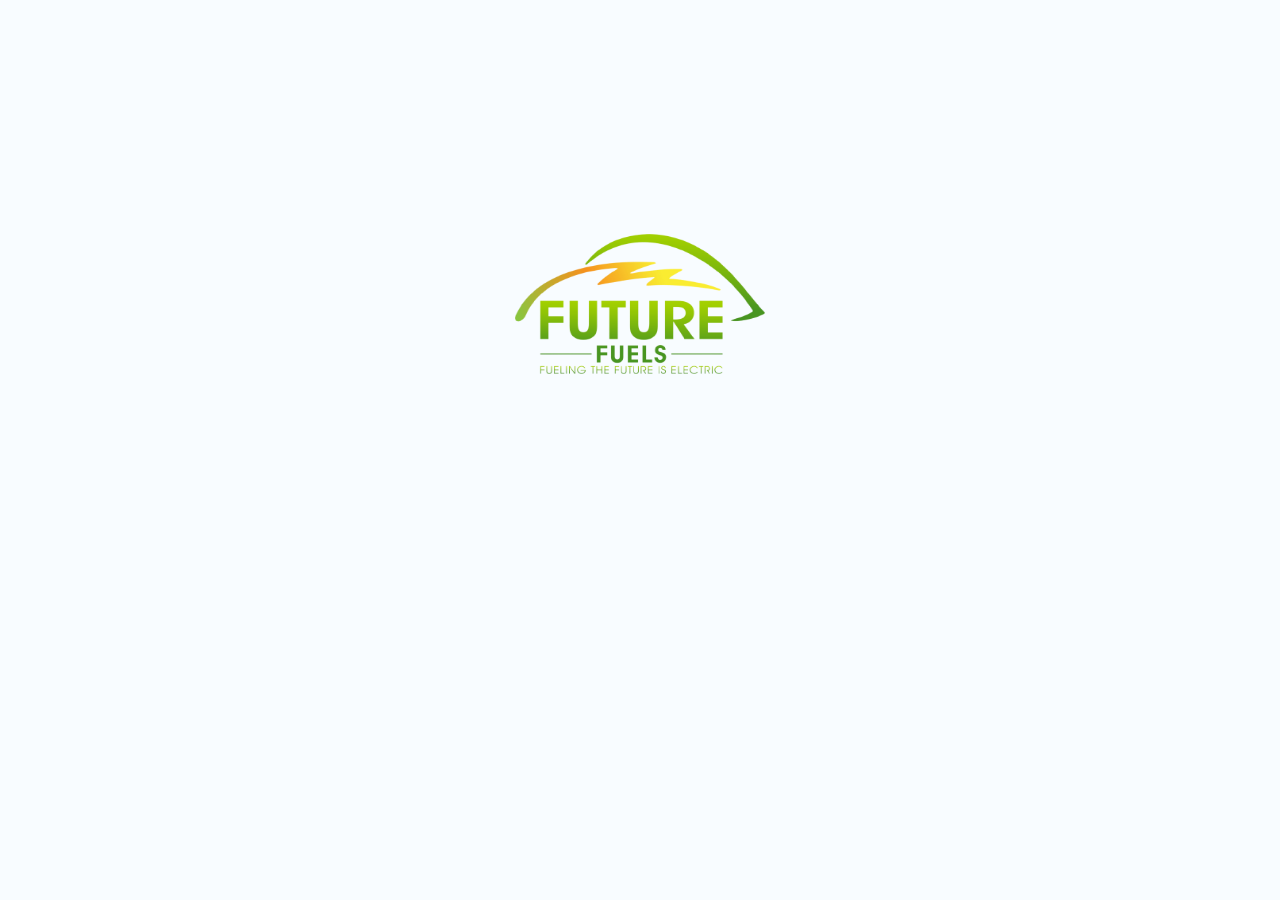
<file: index.html>
<!DOCTYPE html>
<html lang="en">
<head>
  <meta name="viewport" content="user-scalable=no" />
  <meta name="viewport" content="width=device-width, initial-scale=1, minimum-scale=1, maximum-scale=1, user-scalable=no">
  <title>Home</title>
  <link rel="stylesheet" href="https://cdnjs.cloudflare.com/ajax/libs/font-awesome/4.7.0/css/font-awesome.min.css">
  <link rel="stylesheet" href="./static/cs.css" />
  <link rel="preconnect" href="https://fonts.googleapis.com">
	<link rel="preconnect" href="https://fonts.gstatic.com" crossorigin>
	<link href="https://fonts.googleapis.com/css2?family=Inter&family=Roboto&family=Ubuntu:ital,wght@0,300;0,400;1,300&display=swap" rel="stylesheet">
  <link rel="stylesheet" href="https://fonts.googleapis.com/css2?family=Material+Symbols+Outlined:opsz,wght,FILL,GRAD@20..48,100..700,0..1,-50..200" />
  <meta name="author" content="Shuhbham Kumar" />
  <style>

      /*
        Force full width & height.
        If this block is removed, the layout height/length will be determined by
        the amount of content in the page. That might result in a page which has
        a footer only a few inches from the top of the viewport, or one which
        scrolls beyond the viewport.
        This forces the layout to always be full screen regardless of how much,
        or how little, content is in place. Neither is "right" or "wrong", there
        are valid cases for each. I just want to be clear what's controlling the
        page/viewport height.
      */
      html, body, .viewport {
        width: 100%;
        height: 100%; 
        margin: 0;
      }

      .flex-container {
        display: -webkit-box;
        display: -webkit-flex;
        display: -moz-box;
        display: -ms-flexbox;
        display: flex;
        -webkit-box-align: center;
        -webkit-align-items: center;
        -moz-box-align: center;
        -ms-flex-align: center;
        align-items: center;
        -webkit-box-pack: center;
        -webkit-justify-content: center;
        -moz-box-pack: center;
        -ms-flex-pack: center;
        justify-content: center;
        position: fixed;
        top: 0;
        right: 0;
        bottom: 0;
        left: 0;
    }

    #flex-item {
       text-align: center;
        margin: auto;
    }
    .material-symbols-outlined {
            padding-top: 10px;
            padding-left: 8px;
            color: #2cad2c;
            font-size: 55px;
          font-variation-settings:
          'FILL' 1,
          'wght' 300,
          'GRAD' -25,
          'opsz' 48;
          
          
        }
    </style>
</head>
<body>

   <!-- Top navigation -->
<div class="topnav">

    <!-- Centered link -->
    <div class="topnav-centered">
      <a href="#"><img class="iconcharge" src="./icons/charging (3).png"></a >
      <p class="search">DVJ ZS Charging Station</p>
      
    </div>
    
    <!-- Left-aligned links (default) -->
    <a href="#"><img class="top-logo" src="./img/logo-rb.png"></a>
    
    <!-- Right-aligned links -->
    <div class="topnav-right">
        
      
    </div>
    
</div>
<div class="topnav4mob">

    <!-- Centered link -->
    <div class="topnav-centered">
        <a href="#"><p class="stn-name">DVJ ZS Charging Station</p></a>
        <a href="#"><p class="subtit">Open, 7.7kW</p></a>
    </div>
    
    <!-- Left-aligned links (default) -->
    
     <a href="#">
         
        <!--span class="material-symbols-outlined">
            arrow_circle_left
        </span -->
    </a>
    
    <!-- Right-aligned links -->
    <!--div class="topnav-right">
        <a href="#"><i class="fa fa-share" aria-hidden="true"></i></a>
      
    </div -->

</div>
  
 <section>
    <div class="a">
        <div class="b">
            <img class="imgs" src="./img/Outstanding-Set-of-Electric-Car-Vectors-1.jpg">
        
            <div class="avlchargers">
                
                <div class="row">
                    <p class="avlchar-p">Available Chargers</p>
                    <div class="column">
                      <div class="card">
                        <span class="cardp">1</span>
                        <img src="./icons/J1772.png">
                        <h2>Level 2</h2>
                        <p class="cp2">J1772</p>
                        <p class="cp">$ 0.35/kWh</p>
                        <div class="selbtn">
                            <a href="Book slot.html" class="bttn">Select</a>
                          </div>
                      </div>
                    </div>
                  
                    <div class="column">
                      <div class="card">
                        <span class="cardp1">2</span>
                          
                        <img src="./icons/J1772.png">
                        <h2>Level 2</h2>
                        <p class="cp2">J1772</p>
                        <p class="cp">$ 0.35/kWh</p>
                        <div class="selbtn">
                            <a href="Book slot.html" class="bttn">Select</a>
                          </div>
                      </div>
                    </div>
                </div>
                  <!-- div class="selbtn">
                    <a href="Book slot.html" class="bookbtn">Book Slot</a>
                  </div -->
            </div> 
        </div>
        <div class="c">
                  <div class="openbtn">
                  
                  </div>
                  <div class="icon-bar">
                        <a class="active" href="#"><i style="color:#2cad2c;" class="fa fa-location-arrow"></i><br><p class="icon-p">Direction</p></a>
                        <a class="ln" style="width: 1px;"><p class="vl"></p></a>
                        <a href="#" style="padding-top:3px;"><p class="icon-pp" style=" font-weight: 600; color: #2cad2c;">7.7kW</p><p class="icon-p">Capacity</p></a>
                        <a class="ln" style="width: 1px;"><p class="vl"></p></a>  
                        <a href="#"><i style="color:#2cad2c;" class="fa fa-heart-o" aria-hidden="true"></i><br><p class="icon-p">Add to Favorites</p></a> 
                  </div>
                  <div class="stdetails">
                      <ul class="list1">
                          <li><i style="color:#2cad2c;padding-right: 10px;" class="fa fa-heart-o" aria-hidden="true"></i> 700 S Desplaines St, Chicago, IL 60607, US</li>
                          <li><i style="color:#2cad2c;padding-right: 10px;" class="fa fa-clock-o" aria-hidden="true"></i> 24 hours</li>
                          <li><i style="color:#2cad2c;padding-right: 10px;" class="fa fa-globe" aria-hidden="true"></i> Public</li>
                          <li><i style="color:#2cad2c;padding-right: 10px;" class="fa fa-phone" aria-hidden="true"></i> +1 800-200-XXX</li>

                      </ul>
                  </div>
                
        </div>
        
    </div>
    
</section> 
</body>
</html>


       </object>

 </div>

  <!--Your Splash Screen-->
  <div id="splash"  class="flex-container" 
        style ="background: #F8FCFF  ; display: none"  >

     <!--Center align Splash contents in all screen sizes-->
         <div id="flex-item" >
<br>
<br><br><br><br><br><br><br><br><br><br><br><br>
          <img src="./img/logo-rb.png" 
               alt="app_icon" 
               style="width:250px ; height :140px"
               />

           <h2 style ="color: white;"><h2>
         </div>
     </div>
  <!--  Scripts-->
  <script type="text/javascript">

    function fade(element) {
    var op = 1;  // initial opacity
    var timer = setInterval(function () {
        if (op <= 0.1){
            clearInterval(timer);

            element.style.display = 'none';
        }
        element.style.opacity = op;
        element.style.filter = 'alpha(opacity=' + op * 100 + ")";
        op -= op * 0.1;
    }, 50);
}

    setTimeout(function(){ 

             if(typeof(Storage) !== "undefined") {

              console.log("Already shown" +sessionStorage.getItem('spalashShown'));

               if( !sessionStorage.getItem('spalashShown') || sessionStorage.getItem('spalashShown') === null ) {  

               document.getElementById('splash') .style.display = 'inline';

                //Display splash
                setTimeout(function(){   

                 fade(document.getElementById('splash'));
                  // document.getElementById('splash') .style.display = 'none'
                   

                 sessionStorage.setItem('spalashShown', true  );
              }
               , 3000);

                  } else {

                     //Display Main Content
                      document.getElementById('splash') .style.display = 'none'
                        console.log("Already shown");
                     }
                  }

                else {
                        document.getElementById("result").innerHTML = "Sorry, your browser does not support web storage...";
                      }
                         }, 0);

    </script>
  </body>
</html>
</file>
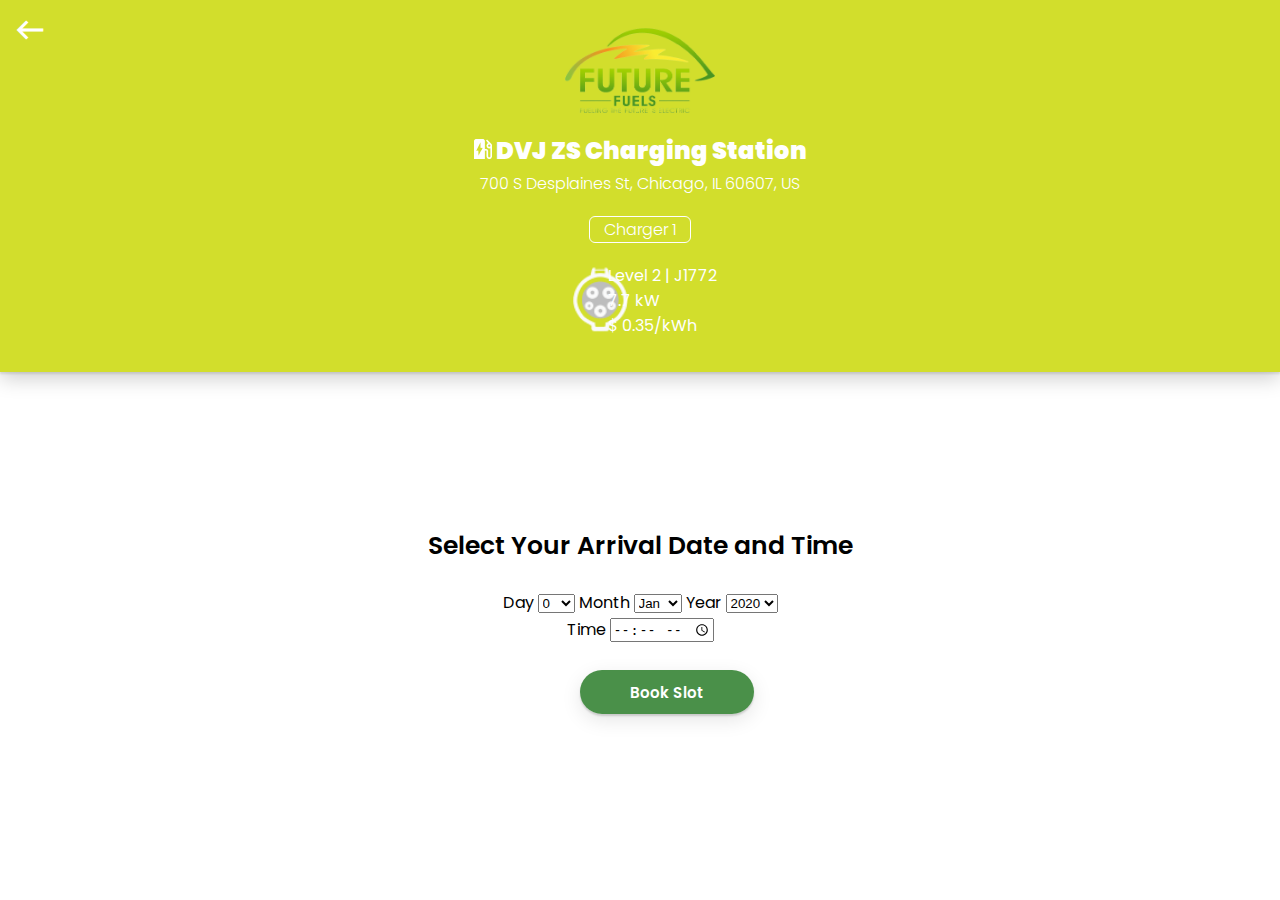
<file: Book slot.html>
<!DOCTYPE html>
<html>
<head>
    <meta name="viewport" content="width=device-width, initial-scale=1">
    <link rel="stylesheet" href="https://cdnjs.cloudflare.com/ajax/libs/font-awesome/4.7.0/css/font-awesome.min.css">
    <link rel="stylesheet" href="./static/qr.css" />
    <link rel="stylesheet" href="./static/qr2.css" />
    <link rel="stylesheet" href="./static/bookslot.css" />
    <link rel="preconnect" href="https://fonts.googleapis.com">
    <link rel="preconnect" href="https://fonts.gstatic.com" crossorigin>
    <link href="https://fonts.googleapis.com/css2?family=Poppins:wght@200;300&display=swap" rel="stylesheet">
    <link rel="stylesheet" href="https://fonts.googleapis.com/css2?family=Material+Symbols+Outlined:opsz,wght,FILL,GRAD@20..48,100..700,0..1,-50..200" />
	<link href="css/mobiscroll.javascript.min.css" rel="stylesheet" />
    <script src="js/mobiscroll.javascript.min.js"></script>
    <script>
        // Ignore this in your implementation
        window.isMbscDemo = true;
    </script>
    <style>
        .material-symbols-outlined {
            font-size: 30px;
            font-weight: 300;
            padding: 15px 0px 0px 15px;
          font-variation-settings:
          'FILL' 0,
          'wght' 700,
          'GRAD' 0,
          'opsz' 48
        }
        </style>
</head>
<body>
   
<div class="con">
    <div class="stname">
    <a href="qrpay1.html"><span class="material-symbols-outlined">
        west
        </span><span class="spnbs">Book Slot</span></a>
    <div class="imgd">
    <img src="./img/logo-rb.png" style="width: 150px;height: 85px;display: block; margin-left: auto;margin-right: auto;">
    </div>
    <h2 class=""><img src="./icons/Vector.png"> DVJ ZS Charging Station </h2>
    <p class="p1">700 S Desplaines St, Chicago, IL 60607, US<p>
        <p class="p2">Charger 1</p>
    </div>
    <div class="innercont">
        <img src="./icons/J1772 B 1.png">
    </div>
    <div class="innercont2"><p class="cp">Level 2 <span>  | </span><span> J1772</span></p>
        <p class="cp">7.7 kW</p>
        <p class="cp">$ 0.35/kWh</p>
    </div>

</div>
<div class="cont3">
<br>
    <p class="cp2">Select Your Arrival Date and Time</p>
    <div class="dates" align="center">
        <!--p class="at"><span class="dt1">7</span><span class="dt">8</span><span class="dt">9</span></p-->
        <label for="">Day</label>
        <select name="day" id="day">
            <option value="0">0</option>
                <option value="1">1</option>
                <option value="2">2</option>
                <option value="3">3</option>
                <option value="4">4</option>
                <option value="5">5</option>
                <option value="6">6</option>
                <option value="7">7</option>
                <option value="8">8</option>
                <option value="9">9</option>
                <option value="10">10</option>
                <option value="11">11</option>
                <option value="12">12</option>
        </select>

        <label for="">Month</label>
        <select name="month" id="month">
            <option value="0">Jan</option>
                <option value="Feb">Feb</option>
                <option value="2">Mar</option>
                <option value="3">Apr</option>
                <option value="4">May</option>
                <option value="5">Jun</option>
                <option value="6">Jul</option>
                <option value="7">Aug</option>
                <option value="8">Sep</option>
                <option value="9">Oct</option>
                <option value="10">Nov</option>
                <option value="11">Dec</option>
                
        </select>

        <label for="">Year</label>
        <select name="day" id="day">
            <option value="0">2020</option>
                <option value="2021">2021</option>
                <option value="2022">2022</option>
                <option value="2023">2023</option>
                <option value="2024">2024</option>
                <option value="2025">2025</option>
                <option value="2026">2026</option>
                <option value="2027">2027</option>
                <option value="2028">2028</option>
                <option value="2029">2029</option>
                <option value="2030">2030</option>
                <option value="2031">2031</option>
                <option value="2032">2032</option>
        </select>
<br>
<label for="">Time</label>
        <input type="time">
    </div>
        <div  class="demo-time-picker">
            <div>
                <label>
                <br>
                <button type="submit" style="margin-left:100px"><a href="booking1.html" style="text-decoration: none; color: white;"text-align:center" >Book Slot</a></button>
            </label>
            
            </div>
        </div>
      
      
</div>
<script>
    
</script>

</body>
</html>
</file>
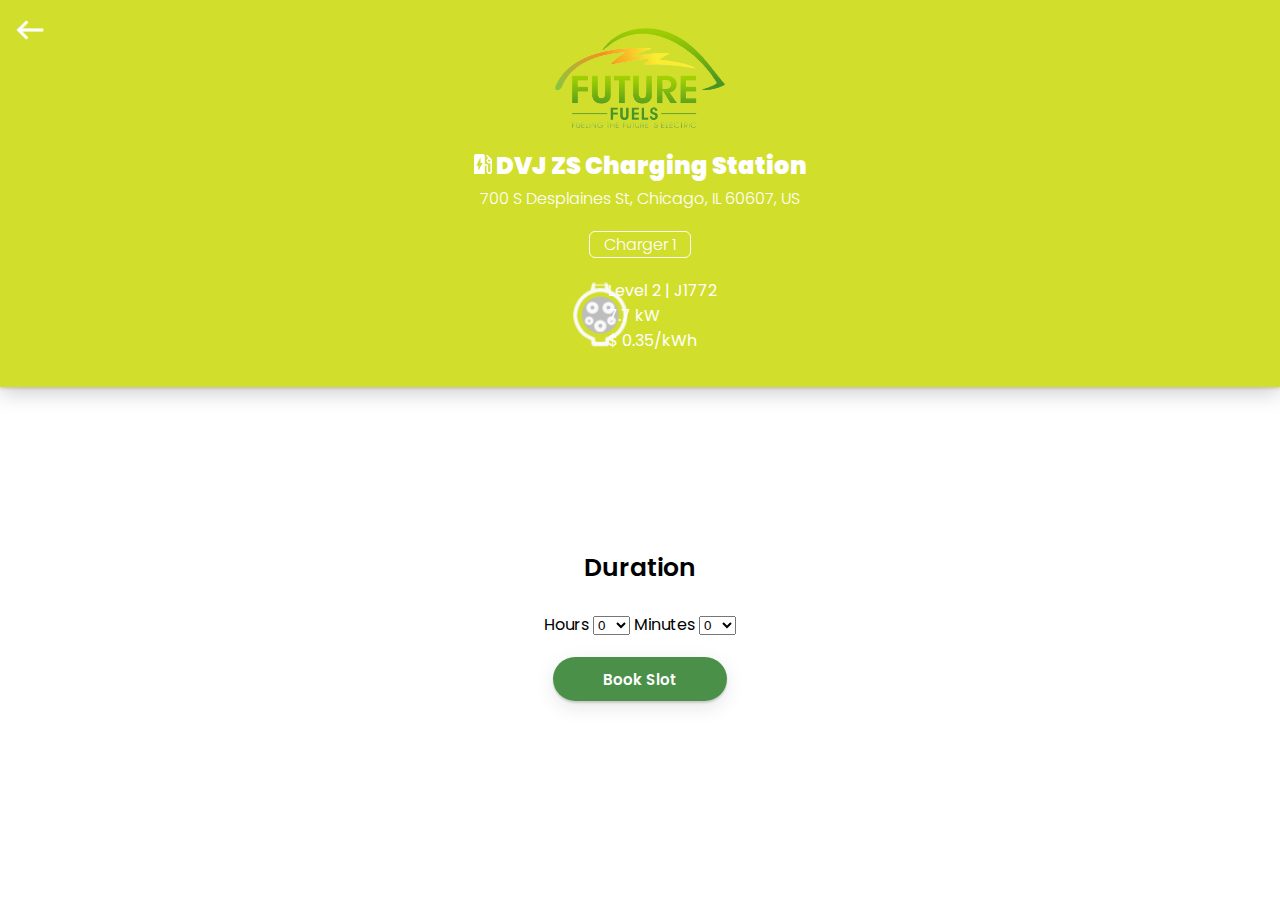
<file: booking1.html>
<!DOCTYPE html>
<html>
<head>
    <meta name="viewport" content="width=device-width, initial-scale=1">
    <link rel="stylesheet" href="https://cdnjs.cloudflare.com/ajax/libs/font-awesome/4.7.0/css/font-awesome.min.css">
    <link rel="stylesheet" href="./static/qr.css" />
    <link rel="stylesheet" href="./static/qr2.css" />
    <link rel="stylesheet" href="./static/bookslot.css" />
    <link rel="preconnect" href="https://fonts.googleapis.com">
    <link rel="preconnect" href="https://fonts.gstatic.com" crossorigin>
    <link href="https://fonts.googleapis.com/css2?family=Poppins:wght@200;300&display=swap" rel="stylesheet">
    <link rel="stylesheet" href="https://fonts.googleapis.com/css2?family=Material+Symbols+Outlined:opsz,wght,FILL,GRAD@20..48,100..700,0..1,-50..200" />
	<link href="css/mobiscroll.javascript.min.css" rel="stylesheet" />
    <script src="js/mobiscroll.javascript.min.js"></script>
    <script>
        // Ignore this in your implementation
        window.isMbscDemo = true;
    </script>
    <style>
        .material-symbols-outlined {
            font-size: 30px;
            font-weight: 300;
            padding: 15px 0px 0px 15px;
          font-variation-settings:
          'FILL' 0,
          'wght' 700,
          'GRAD' 0,
          'opsz' 48
        }
        </style>
</head>
<body>
   
<div class="con">
    <div class="stname">
    <a href="chargingstations.html"><span class="material-symbols-outlined">
        west
        </span><span class="spn">charge</span></a>
    <div class="imgd">
    <img src="./img/logo-rb.png" style="width: 170px;height: 100px;display: block; margin-left: auto;margin-right: auto;">
    </div>
    <h2 class=""><img src="./icons/Vector.png"> DVJ ZS Charging Station </h2>
    <p class="p1">700 S Desplaines St, Chicago, IL 60607, US<p>
        <p class="p2">Charger 1</p>
    </div>
    <div class="innercont">
        <img src="./icons/J1772 B 1.png">
    </div>
    <div class="innercont2"><p class="cp">Level 2 <span>  | </span><span> J1772</span></p>
        <p class="cp">7.7 kW</p>
        <p class="cp">$ 0.35/kWh</p>
    </div>

</div>
<div class="cont2">
    <p class="cp2">Duration</p>
    <div  class="demo-time-picker">
        <div>
            <label>
            <label for="">Hours</label>
            <select name="time" id="hours">
                
                <option value="0">0</option>
                <option value="1">1</option>
                <option value="2">2</option>
                <option value="3">3</option>
                <option value="4">4</option>
                <option value="5">5</option>
                <option value="6">6</option>
                <option value="7">7</option>
                <option value="8">8</option>
                <option value="9">9</option>
                <option value="10">10</option>
                <option value="11">11</option>
                <option value="12">12</option>
                
            </select>
            <label for="">Minutes</label>
            <select name="time" id="minutes">

                <option value="0">0</option>
                <option value="M10">10</option>
                <option value="20">20</option>
                <option value="30">30</option>
                <option value="40">40</option>
                <option value="50">50</option>
                <option value="60">60</option>
               
                

                
            </select>
            <br>
            <button class="btn-btn" onclick="call()" style="margin-top: 20px;"><a href="booking2.html" style="text-decoration: none; color: white;" >Book Slot</a></button>
          
        </label>
        
        </div>
      </div>
</div>


<script>
      
    function cal(){
        var opr1 = document.getElementById('hours').value;
        var opr2 = document.getElementById('minutes').value;
        alert(opr1 +" Hours  "  + opr2 +" Minutes  " +"  Confirm")
    }
</script>

</body>
</html>
</file>
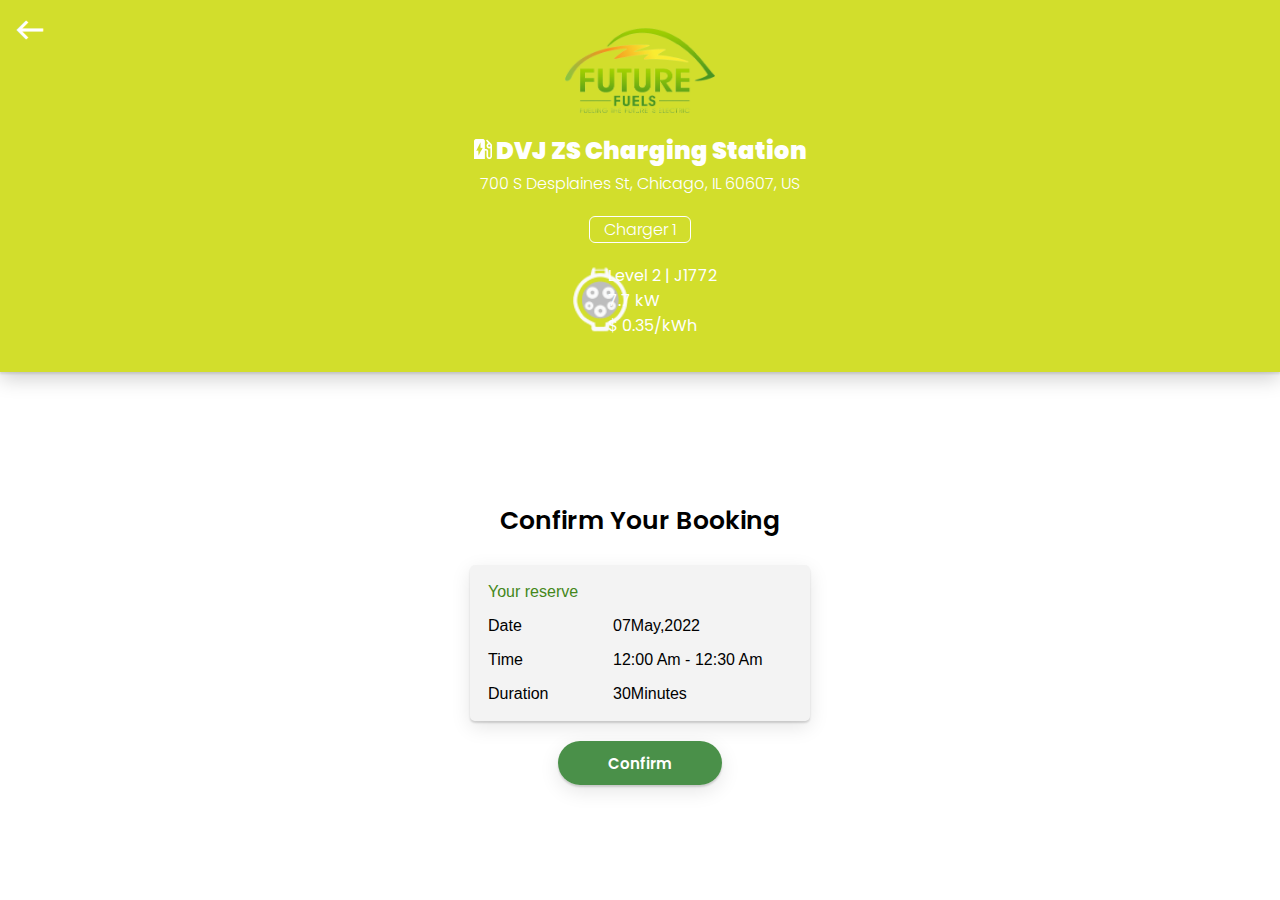
<file: booking2.html>
<!DOCTYPE html>
<html>
<head>
    <meta name="viewport" content="width=device-width, initial-scale=1">
    <link rel="stylesheet" href="https://cdnjs.cloudflare.com/ajax/libs/font-awesome/4.7.0/css/font-awesome.min.css">
    <link rel="stylesheet" href="./static/qr.css" />
    <link rel="stylesheet" href="./static/qr2.css" />
    <link rel="stylesheet" href="./static/bookslot.css" />
    <link rel="preconnect" href="https://fonts.googleapis.com">
    <link rel="preconnect" href="https://fonts.gstatic.com" crossorigin>
    <link href="https://fonts.googleapis.com/css2?family=Poppins:wght@200;300&display=swap" rel="stylesheet">
    <link rel="stylesheet" href="https://fonts.googleapis.com/css2?family=Material+Symbols+Outlined:opsz,wght,FILL,GRAD@20..48,100..700,0..1,-50..200" />
	<link href="css/mobiscroll.javascript.min.css" rel="stylesheet" />
    <script src="js/mobiscroll.javascript.min.js"></script>
    <script>
        // Ignore this in your implementation
        window.isMbscDemo = true;
    </script>
    <style>
        .material-symbols-outlined {
            font-size: 30px;
            font-weight: 300;
            padding: 15px 0px 0px 15px;
          font-variation-settings:
          'FILL' 0,
          'wght' 700,
          'GRAD' 0,
          'opsz' 48
        }


        @media only screen and (max-width: 420px){
            .char-est-book2{
             width: 80%;
                }
                .btnbtn{
            width: 50%;
            margin:auto;
    
}
        }
    
        </style>
</head>
<body>
   
<div class="con">
    <div class="stname">
    <a href="#"><span class="material-symbols-outlined" onclick="location.href='file:../Fuel/Book slot.html'">
        west
        </span><span class="spnbs">Book Slot</span></a>
    <div class="imgd">
    <img src="./img/logo-rb.png" style="width: 150px;height: 85px;display: block; margin-left: auto;margin-right: auto;">
    </div>
    <h2 class=""><img src="./icons/Vector.png"> DVJ ZS Charging Station </h2>
    <p class="p1">700 S Desplaines St, Chicago, IL 60607, US<p>
        <p class="p2">Charger 1</p>
    </div>
    <div class="innercont">
        <img src="./icons/J1772 B 1.png">
    </div>
    <div class="innercont2"><p class="cp">Level 2 <span>  | </span><span> J1772</span></p>
        <p class="cp">7.7 kW</p>
        <p class="cp">$ 0.35/kWh</p>
    </div>

</div>
<div class="cont3">
    <p class="cp2">Confirm Your Booking </p>
    <div class="dates">
     
    <div class="char-est-book2">
        <table>
            <tr>
              <td class="yourres">Your reserve</td>
              <td><span class="date" ></span>
                <span class="time"></span>
            </td>
              
            </tr>
            <tr>
                <td>Date</td>
                <td><span class="kwsl">07</span><span class="kwslabe">May,2022</span>
                </td>
                
              </tr>
              <tr>
                <td>Time</td>
                <td><span class="hrs">12:00</span>
                    <span class="hrslabel">Am</span><span> -</span>
                    <span class="minute">12:30</span>
                    <span class="minslabel">Am</span></td>
                
              </tr>
              <tr>
                <td class="">Duration</td>
                <td class=""> <span class="min">30</span><span class="lblmin">Minutes</span></td>
              </tr>
          </table>
          
    </div>  
    <div class="center"><button type="submit" class="btn-btn" ><a href="qrpay2.html" style="text-decoration: none; color: white;">Confirm</a></button>
    </div>
    
</div>


</body>
</html>
</file>
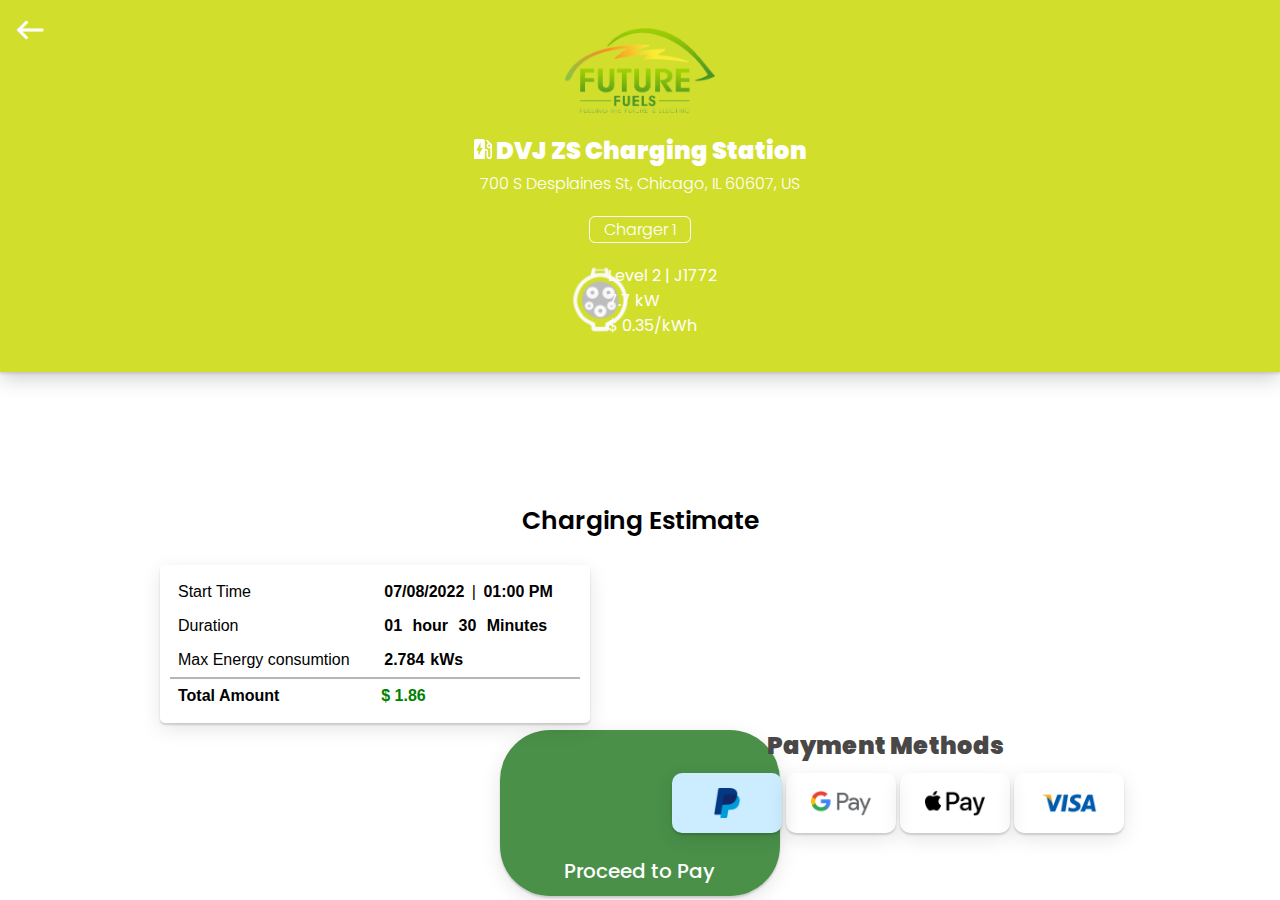
<file: qrpay2.html>
<!DOCTYPE html>
<html>
<head>
    <meta name="viewport" content="width=device-width, initial-scale=1">
    <link rel="stylesheet" href="https://cdnjs.cloudflare.com/ajax/libs/font-awesome/4.7.0/css/font-awesome.min.css">
    <link rel="stylesheet" href="./static/qr.css" />
    <link rel="stylesheet" href="./static/qr2.css" />
    <link rel="preconnect" href="https://fonts.googleapis.com">
    <link rel="preconnect" href="https://fonts.gstatic.com" crossorigin>
    <link href="https://fonts.googleapis.com/css2?family=Poppins:wght@200;300&display=swap" rel="stylesheet">
    <link rel="stylesheet" href="https://fonts.googleapis.com/css2?family=Material+Symbols+Outlined:opsz,wght,FILL,GRAD@20..48,100..700,0..1,-50..200" />
	
    <style>
        .material-symbols-outlined {
            font-size: 30px;
            font-weight: 300;
            padding: 15px 0px 0px 15px;
          font-variation-settings:
          'FILL' 0,
          'wght' 700,
          'GRAD' 0,
          'opsz' 48
        }
        </style>
</head>
<body>
   
<div class="con">
    <div class="stname">
    <a href="booking1.html"><span class="material-symbols-outlined" onclick="location.href='file:../Fuel/booking2.html'">
        west
        </span><span class="spn">charge</span></a>
    <div class="imgd">
    <img src="./img/logo-rb.png" style="width: 150px;height: 85px;display: block; margin-left: auto;margin-right: auto;">
    </div>
    <h2 class=""><img src="./icons/Vector.png"> DVJ ZS Charging Station </h2>
    <p class="p1">700 S Desplaines St, Chicago, IL 60607, US<p>
        <p class="p2">Charger 1</p>
    </div>
    <div class="innercont">
        <img src="./icons/J1772 B 1.png">
    </div>
    <div class="innercont2"><p class="cp">Level 2 <span>  | </span><span> J1772</span></p>
        <p class="cp">7.7 kW</p>
        <p class="cp">$ 0.35/kWh</p>
    </div>

</div>
<div class="cont3">
    <p class="cp2">Charging Estimate</p>

    <div class="char-est">
        <table>
            <tr>
              <td>Start Time</td>
              <td><span class="date" >07/08/2022</span>
                <span>|</span>
                <span class="time">01:00 PM</span>
            </td>
              
            </tr>
            <tr>
                <td>Duration</td>
                <td><span class="hr">01</span>
                    <span class="hrlabel">hour</span>
                    <span class="minutes">30</span>
                    <span class="minlabel">Minutes</span>
                </td>
                
              </tr>
              <tr>
                <td>Max Energy consumtion</td>
                <td><span class="kws">2.784</span><span class="kwslabel">kWs</span></td>
                
              </tr>
              <tr>
                <td class="tdl">Total Amount</td>
                <td class="tdl"> <span class="dlr"> $ </span><span class="total">1.86</span></td>
                
              </tr>
          </table>
       
    </div>
    <div class="char-est2">
        <h2>Payment Methods</h2>
        <div class="payicons">
           <a href=""> <img class="iconp1" src="./icons/paypal (2).png" alt=""></a>
           <a href=""> <img class="iconp" src="./icons/7123945_logo_pay_google_gpay_icon.png" alt=""></a>
           <a href=""> <img class="iconp" src="./icons/8666205_apple_pay_icon.png" alt=""></a>
           <a href=""> <img class="iconp" src="./icons/294654_visa_icon.png" alt=""></a>
        </div>
        
    </div>
    
    <div class="prcdpay">
        <a href=""><p class="paybutton" onclick="">Proceed to Pay</p></a>
       </div>
</div>


</body>
</html>
</file>
<file: static/cs.css>
html, body {
    width: 100%; height: 100%;
    overflow: hidden;
    touch-action: none;
}
body {
    margin: 0;
    width:100%;
    font-family: Arial, Helvetica, sans-serif;
    position: relative;
    overflow: hidden;
  }
  
  .topnav {
    position: relative;
    overflow: hidden;
    box-shadow: 0 4px 8px 0 rgba(0, 0, 0, 0.10), 0 6px 20px 0 rgba(0, 0, 0, 0.20);
  }
  
  .topnav a {
    float: left;
    color: #f2f2f2;
    text-align: center;
    padding: 5px 5px;
    margin: 10px;
   
  }
  
  
  
  .topnav a.active {
    background-color: #04AA6D;
    color: white;
  }
  
  .topnav-centered  {
      
    float: none;
    position: absolute;
    top: 50%;
    left: 50%;
    transform: translate(-50%, -50%);
    text-align: center;
  }
  
  .topnav-right {
    float: right;
  }
  .iconcharge{
      height: 40px;
      width: 40px;
      margin-top: 30px;
      margin-left: 5px;
  }
  .search{
      height: 45px;
      width: 100%;
      border-radius:50px;
      border: none;
      font-size: 15px;
      color: rgb(111, 255, 0);
      font-size:25px;
      padding: 30px;
      font-family:  'Ubuntu', sans-serif;
        
    }
    .icon-bar {
        width: 100%;
        background-color: #F4F3F5;
        overflow: auto;
        box-shadow: 0px 2px 2px 0px rgba(0, 0, 0, 0.15), 0 6px 20px 0 rgba(0, 0, 2, 0.10);
        border-radius: 8px;
      }
      
      .icon-bar a {
        float: left;
        width: 33.22%;
        text-align: center;
        padding: 12px 0;
        transition: all 0.3s ease;
        color: rgb(0, 0, 0);
        font-size: 36px;
        text-decoration: none;
        
      }
      .icons{
          height: 33px;
          width: 33px;
      }
      .iconstop{
        height: 32px;
        width: 33px;
        
        border-radius: 30px;
        padding: 5px;
    }
    .iconstop1{
        height: 30px;
        width: 30px;
        border-radius: 50px;
        padding: 5px;
    }
    .top-logo{
        height: 65px;
        width: 120px;
        margin: 5px 20px;
        padding: 0%;
        
    }
      
      .icon-bar a:hover {
        background-color: rgb(203, 192, 214);
      }
      
      
      .icon-p{
          font-size: 15px;
      }
      .icon-pp{
        margin-bottom: 15px; 
        margin-top: 11px;
      }
      .imgs{
          height: auto;
          width: 640px;
          margin-left: 50px;
          margin-top: 30px;
      }

      div.a {
        position: relative;
        width: 100%px;
        height: 600px;
        border: 0px solid red;
      }
      
      div.b {
        position: absolute;
        left: auto;
        width: 50%;
        height: auto;
        border: 0px solid blue;
      } 
      
      div.c {
        position: absolute;
        left: 55%;
        width: 40%;
        height: auto;
        border:none;
        margin-top: 50px;
        border-radius: 3px;
      } 
      .vl {
        border-left: 2px solid rgb(110, 97, 97);
        height: 68px;
        margin:10px 0px 0px 0px;
        
          }

          .button {
            background-color:#1D741BCC;
            border: none;
            border-radius: 30px;
            color: white;
            padding: 15px 32px;
            text-align: center;
            text-decoration: none;
            font-size: 16px;
            margin: 4px 2px;
            cursor: pointer;
            box-shadow: 0px 2px 2px 0px rgba(0, 0, 0, 0.15), 0 6px 20px 0 rgba(0, 0, 2, 0.10);
          }
          .openbtn{
              margin: 10px 10px 50px 10px;
              justify-content: center;
              display: flex;
          }
          .list1{
              color: #4A4747;
              list-style: none;
              font-size: 20px;
              margin-top: 60px;
          }
          .list1 li{
              padding: 5px;
          }

          .avlchar-p{
            font-family: 'Open Sans', sans-serif;
            margin-left: 0px;
            margin-bottom: 30px;
            font-size: 25px;
            font-weight: 600;
            color:#4A4747;
          }
          /* Float four columns side by side */
.column {
    float: left;
    width: auto;
    padding: 0 10px;
  }
  
  /* Remove extra left and right margins, due to padding */
  .row {
      margin: 0 150px;
      margin-top: 20px;
      width: 100%;
      }
  
  /* Clear floats after the columns */
  .row:after {
    content: "";
    display: table;
    clear: both;
  }
  .card {
    box-shadow: 0 4px 8px 0 rgba(0, 0, 0, 0.2);
    padding: 16px;
    margin-left: 0px;
    text-align: center;
    background-color: #F4F3F5;
    position: relative;
    display: inline-block;
    width: 210px;
    height: 210px;
  }
  .card .cardp 
    {
        position: absolute;
        top: -10px;
        left: -10px;
        padding: 5px 10px;
        border-radius: 50%;
        background-color: white;
        color: black;
        box-shadow: 0px 2px 2px 0 rgba(0, 0, 0, 0.10), 0 6px 20px 0 rgba(0, 0, 0, 0.20 );
        
      }
      .cardp1{
        position: absolute;
        top: -10px;
        left: -10px;
        padding: 5px 10px;
        border-radius: 50%;
        background-color: white;
        color: black;
        box-shadow: 0px 2px 2px 0 rgba(0, 0, 0, 0.10), 0 6px 20px 0 rgba(0, 0, 0, 0.20 );
        
    }
    .card h2{
        color: #4A4747;
    }
     .cp{
        color:#37731A;
        font-weight: 700;
    }

    .bttn {
            
        background-color:#1D741BCC;
        border: none;
        border-radius: 5px;
        color: rgb(0, 0, 0);
        padding: 6px 40px;
        text-align: center;
        text-decoration: none;
        font-size: 16px;
        margin: 4px 2px;
        cursor: pointer;
        box-shadow: 0px 2px 2px 0px rgba(0, 0, 0, 0.15), 0 6px 20px 0 rgba(0, 0, 2, 0.10);
      }
      .bookbtn{
        background-color:rgba(78, 151, 33, 0.5);
        border: none;
        border-radius: 20px;
        color: rgb(255, 255, 255);
        padding: 8px 40px;
        text-align: center;
        text-decoration: none;
        font-size: 18px;
        margin: 24px 2px 30px 0px;
        cursor: pointer;
        box-shadow: 0px 2px 2px 0px rgba(0, 0, 0, 0.15), 0 6px 20px 0 rgba(0, 0, 2, 0.10);
      }
      .selbtn{
            margin: 0px 5px 0px 5px;
            justify-content: center;
            display: flex;
      }
      @media (min-width:562px) and (max-width:2000px) {
      .topnav4mob{
          display:none;
      }}

      /* Style the side navigation */

      @media only screen and (max-width:361px) {
        /* For mobile phones: */
        .topnav{
            display: none;
        }

        .topnav4mob {
            position: relative;
            overflow: hidden;
            background-color:transparent;
            height: 80px;
            box-shadow: 0 2px 4px 0 rgba(0, 0, 0, 0.10), 0 6px 20px 0 rgba(0, 0, 0, 0.10);
          }
          
          .topnav4mob a {
            float: none;
            color: #2cad2c;
            text-align: left;
            text-decoration: none;
          }
            .fa-share{
                padding-top: 18px;
            padding-right: 18px;
            color: #2cad2c;
            font-size: 35px;
            }
            .stn-name{
                font-family: 'Open Sans', sans-serif;
                font-weight: 500;
                font-size: 19px;
                margin: 2px;
                padding: 0px;
                color: #fe3f3f;
                position: relative;
                left: 19%;
                
            }
            .subtit{
                font-family: 'Open Sans', sans-serif;
                font-weight: 300;
                font-size: 15px;
                margin: 0px;
                float: left;
                position: relative;
                left: 19.5%;
            }
            .topnav-centered{
                float: none;
                position: absolute;
                top: 50%;
                left: 50%;
                width: 100%;
                transform: translate(-50%, -50%);
                text-align: center;         
            }

            /*topnav-ends*/

        .imgs{
            width:100%;
            margin-top: 25px;
            margin-left: 0;
        }

        .icon-bar {
            width: 94%;
            margin-left: auto;
            margin-right: auto;
          }
          
          .icon-bar a {
            width: 33%;
            padding:0;
            font-size: 25px;
            margin-top: 10px;
 
            
          }
          .icons{
              height: 20px;
              width: 20px;
          }
          .iconstop{
            height: 32px;
            width: 33px;
            
            border-radius: 30px;
            padding: 5px;
        }
        .iconstop1{
            height: 30px;
            width: 30px;
            border-radius: 50px;
            padding: 5px;
        }
        .icon-p {
            font-size: 12px;
            margin: 10px 0px 10px 0px;
                }
        .icon-pp{
            font-size: 20px;
            margin: 0px 0px 12px 0px;
                }

        .vl {
            height: 48PX;
            margin:0px 0px 0px 0px; 
            }

        .list1{
            font-size: 14px;
            margin-top: 20px;
            padding-left:30px;
        }

        div.a {
            width: 100%px;
            height: 600px;
          }
          
          div.b {
            left: auto;
            width: 100%;
            height: auto;
          } 
          
          div.c {
            left: 0;
            width: 100%;
            height: auto;
            margin-top: 160px;
          } 
          

          .button {
            padding: 7px 20px;
            font-size: 16px;
            margin: 0px;
            cursor: pointer;
          }
          .openbtn{
              margin: 0px 10px 22px 10px;
                }

          .avlchar-p{
            font-size: 18px;
            font-weight: 400;
            margin-left: 15px;
            margin-bottom: 15px;
                    }
          
          .column {
            float:left;
            width: auto;
            height: auto;
            padding: 0px;
          }
          /* Remove extra left and right margins, due to padding */
          .row {
              margin-top: 250px;
              margin-left: 0;
              width: 100%;
              margin-bottom: 20px;
              }
          
          /* Clear floats after the columns */
          
          .card {
            padding: 5px;
            margin-left: 19px;
            width: 142px;
            height: 150px;
             }
          .card .cardp 
            {
                box-shadow: 0px 2px 2px 0 rgba(0, 0, 0, 0.10), 0 6px 20px 0 rgba(0, 0, 0, 0.20 );
                
              }
              .cardp1{
                box-shadow: 0px 2px 2px 0 rgba(0, 0, 0, 0.10), 0 6px 20px 0 rgba(0, 0, 0, 0.20 );
            }
            .card h2{
                margin: 0;
            }
           .cp2{
               margin: 2px;
           }
            .cp{
                margin-top: 7px;
                margin-bottom: 5px;
            }

            .bookbtn{
                margin-top: 0px;
            }

            
            
      }
      @media (min-width:361px) and (max-width:376px) {
        /* For mobile phones: */
       /* For mobile phones: */
       .topnav{
        display: none;
    }

    .topnav4mob {
        position: relative;
        overflow: hidden;
        background-color:transparent;
        height: 80px;
        box-shadow: 0 2px 4px 0 rgba(0, 0, 0, 0.10), 0 6px 20px 0 rgba(0, 0, 0, 0.10);
      }
      
      .topnav4mob a {
        float: none;
        color: #2cad2c;
        text-align: left;
        text-decoration: none;
      }
        .fa-share{
            padding-top: 18px;
        padding-right: 18px;
        color: #2cad2c;
        font-size: 35px;
        }
        .stn-name{
            font-family: 'Open Sans', sans-serif;
            font-weight: 500;
            font-size: 19px;
            margin: 2px;
            padding: 0px;
            color: #fe3f3f;
            position: relative;
            left: 19%;
            
        }
        .subtit{
            font-family: 'Open Sans', sans-serif;
            font-weight: 300;
            font-size: 15px;
            margin: 0px;
            float: left;
            position: relative;
            left: 19.5%;
        }
        .topnav-centered{
            float: none;
            position: absolute;
            top: 50%;
            left: 50%;
            width: 100%;
            transform: translate(-50%, -50%);
            text-align: center;         
        }

        /*topnav-ends*/

    .imgs{
        width:100%;
        margin-top: 25px;
        margin-left: 0;
    }

    .icon-bar {
        width: 94%;
        margin-left: auto;
        margin-right: auto;
      }
      
      .icon-bar a {
        width: 33%;
        padding:0;
        font-size: 25px;
        margin-top: 10px;

        
      }
      .icons{
          height: 20px;
          width: 20px;
      }
      .iconstop{
        height: 32px;
        width: 33px;
        
        border-radius: 30px;
        padding: 5px;
    }
    .iconstop1{
        height: 30px;
        width: 30px;
        border-radius: 50px;
        padding: 5px;
    }
    .icon-p {
        font-size: 12px;
        margin: 10px 0px 10px 0px;
            }
    .icon-pp{
        font-size: 20px;
        margin: 0px 0px 12px 0px;
            }

    .vl {
        height: 48PX;
        margin:0px 0px 0px 0px; 
        }

    .list1{
        font-size: 14px;
        margin-top: 20px;
        padding-left:30px;
    }

    div.a {
        width: 100%px;
        height: 600px;
      }
      
      div.b {
        left: auto;
        width: 100%;
        height: auto;
      } 
      
      div.c {
        left: 0;
        width: 100%;
        height: auto;
        margin-top: 160px;
      } 
      

      .button {
        padding: 7px 20px;
        font-size: 16px;
        margin: 0px;
        cursor: pointer;
      }
      .openbtn{
          margin: 40px 10px 22px 10px;
            }

      .avlchar-p{
        font-size: 18px;
        font-weight: 400;
        margin-left: 15px;
        margin-bottom: 15px;
                }
      
      .column {
        float:left;
        width: auto;
        height: auto;
        padding: 0px;
        
      }
      /* Remove extra left and right margins, due to padding */
      .row {
          margin-top: 280px;
          margin-left:auto;
          width: 100%;
          margin-bottom: 20px;
          }
      
      /* Clear floats after the columns */
      
      .card {
        padding: 5px;
        margin-left:24px;
        width: 142px;
        height: 150px;
         }
      .card .cardp 
        {
            box-shadow: 0px 2px 2px 0 rgba(0, 0, 0, 0.10), 0 6px 20px 0 rgba(0, 0, 0, 0.20 );
            
          }
          .cardp1{
            box-shadow: 0px 2px 2px 0 rgba(0, 0, 0, 0.10), 0 6px 20px 0 rgba(0, 0, 0, 0.20 );
        }
        .card h2{
            margin: 0;
        }
       .cp2{
           margin: 2px;
       }
        .cp{
            margin-top: 7px;
            margin-bottom: 5px;
        }
        
        
      }
      @media (min-width:376px) and (max-width:394px) {
        /* For mobile phones: */
        /* For mobile phones: */
        .topnav{
            display: none;
        }

        .topnav4mob {
            position: relative;
            overflow: hidden;
            background-color:transparent;
            height: 80px;
            box-shadow: 0 2px 4px 0 rgba(0, 0, 0, 0.10), 0 6px 20px 0 rgba(0, 0, 0, 0.10);
          }
          
          .topnav4mob a {
            float: none;
            color: #2cad2c;
            text-align: left;
            text-decoration: none;
          }
            .fa-share{
                padding-top: 18px;
            padding-right: 18px;
            color: #2cad2c;
            font-size: 35px;
            }
            .stn-name{
                font-family: 'Open Sans', sans-serif;
                font-weight: 500;
                font-size: 19px;
                margin: 2px;
                padding: 0px;
                color: #fe3f3f;
                position: relative;
                left: 19%;
                
            }
            .subtit{
                font-family: 'Open Sans', sans-serif;
                font-weight: 300;
                font-size: 15px;
                margin: 0px;
                float: left;
                position: relative;
                left: 19.5%;
            }
            .topnav-centered{
                float: none;
                position: absolute;
                top: 50%;
                left: 50%;
                width: 100%;
                transform: translate(-50%, -50%);
                text-align: center;         
            }

            /*topnav-ends*/

        .imgs{
            width:100%;
            margin-top: 25px;
            margin-left: 0;
        }

        .icon-bar {
            width: 94%;
            margin-left: auto;
            margin-right: auto;
          }
          
          .icon-bar a {
            width: 33%;
            padding:0;
            font-size: 25px;
            margin-top: 10px;
 
            
          }
          .icons{
              height: 20px;
              width: 20px;
          }
          .iconstop{
            height: 32px;
            width: 33px;
            
            border-radius: 30px;
            padding: 5px;
        }
        .iconstop1{
            height: 30px;
            width: 30px;
            border-radius: 50px;
            padding: 5px;
        }
        .icon-p {
            font-size: 12px;
            margin: 10px 0px 10px 0px;
                }
        .icon-pp{
            font-size: 20px;
            margin: 0px 0px 12px 0px;
                }

        .vl {
            height: 48PX;
            margin:0px 0px 0px 0px; 
            }

        .list1{
            font-size: 14px;
            margin-top: 26px;
            padding-left:30px;
        }

        div.a {
            width: 100%px;
            height: 600px;
          }
          
          div.b {
            left: auto;
            width: 100%;
            height: auto;
          } 
          
          div.c {
            left: 0;
            width: 100%;
            height: auto;
            margin-top: 160px;
          } 
          

          .button {
            padding: 7px 20px;
            font-size: 16px;
            margin: 0px;
            cursor: pointer;
          }
          .openbtn{
              margin: 40px 10px 22px 10px;
                }

          .avlchar-p{
            font-size: 18px;
            font-weight: 400;
            margin-left: 15px;
            margin-bottom: 20px;
                    }
          
          .column {
            float:left;
            width: auto;
            height: auto;
            padding: 0px;
          }
          /* Remove extra left and right margins, due to padding */
          .row {
              margin-top: 278px;
              margin-left: 0;
              width: 100%;
              margin-bottom: 20px;
              }
          
          /* Clear floats after the columns */
          
          .card {
            padding: 5px;
            margin-left: 24px;
            width: 150px;
            height: 150px;
             }
          .card .cardp 
            {
                box-shadow: 0px 2px 2px 0 rgba(0, 0, 0, 0.10), 0 6px 20px 0 rgba(0, 0, 0, 0.20 );
                
              }
              .cardp1{
                box-shadow: 0px 2px 2px 0 rgba(0, 0, 0, 0.10), 0 6px 20px 0 rgba(0, 0, 0, 0.20 );
            }
            .card h2{
                margin: 0;
            }
           .cp2{
               margin: 2px;
           }
            .cp{
                margin-top: 7px;
                margin-bottom: 5px;
            }

            .bookbtn{
                margin-top: 0px;
            }
            
            
        
      }
      @media (min-width:394px) and (max-width:413px) {
        /* For mobile phones: */
        /* For mobile phones: */
        .topnav{
            display: none;
        }

        .topnav4mob {
            position: relative;
            overflow: hidden;
            background-color:transparent;
            height: 80px;
            box-shadow: 0 2px 4px 0 rgba(0, 0, 0, 0.10), 0 6px 20px 0 rgba(0, 0, 0, 0.10);
          }
          
          .topnav4mob a {
            float: none;
            color: #2cad2c;
            text-align: left;
            text-decoration: none;
          }
            .fa-share{
                padding-top: 18px;
            padding-right: 18px;
            color: #2cad2c;
            font-size: 35px;
            }
            .stn-name{
                font-family: 'Open Sans', sans-serif;
                font-weight: 500;
                font-size: 19px;
                margin: 2px;
                padding: 0px;
                color: #fe3f3f;
                position: relative;
                left: 19%;
                
            }
            .subtit{
                font-family: 'Open Sans', sans-serif;
                font-weight: 300;
                font-size: 15px;
                margin: 0px;
                float: left;
                position: relative;
                left: 19.5%;
            }
            .topnav-centered{
                float: none;
                position: absolute;
                top: 50%;
                left: 50%;
                width: 100%;
                transform: translate(-50%, -50%);
                text-align: center;         
            }

            /*topnav-ends*/

        .imgs{
            width:100%;
            margin-top: 25px;
            margin-left: 0;
        }

        .icon-bar {
            width: 94%;
            margin-left: auto;
            margin-right: auto;
          }
          
          .icon-bar a {
            width: 33%;
            padding:0;
            font-size: 25px;
            margin-top: 10px;
 
            
          }
          .icons{
              height: 20px;
              width: 20px;
          }
          .iconstop{
            height: 32px;
            width: 33px;
            
            border-radius: 30px;
            padding: 5px;
        }
        .iconstop1{
            height: 30px;
            width: 30px;
            border-radius: 50px;
            padding: 5px;
        }
        .icon-p {
            font-size: 12px;
            margin: 10px 0px 10px 0px;
                }
        .icon-pp{
            font-size: 20px;
            margin: 0px 0px 12px 0px;
                }

        .vl {
            height: 48PX;
            margin:0px 0px 0px 0px; 
            }

        .list1{
            font-size: 14px;
            margin-top: 20px;
            padding-left:30px;
        }

        div.a {
            width: 100%px;
            height: 600px;
          }
          
          div.b {
            left: auto;
            width: 100%;
            height: auto;
          } 
          
          div.c {
            left: 0;
            width: 100%;
            height: auto;
            margin-top: 160px;
          } 
          

          .button {
            padding: 7px 20px;
            font-size: 16px;
            margin: 0px;
            cursor: pointer;
          }
          .openbtn{
              margin: 50px 10px 22px 10px;
                }

          .avlchar-p{
            font-size: 18px;
            font-weight: 400;
            margin-left: 15px;
            margin-bottom: 35px;
                    }
          
          .column {
            float:left;
            width: auto;
            height: auto;
            padding: 0px;
          }
          /* Remove extra left and right margins, due to padding */
          .row {
              margin-top: 310px;
              margin-left: 0;
              width: 100%;
              margin-bottom: 20px;
              }
          
          /* Clear floats after the columns */
          
          .card {
            padding: 5px;
            margin-left: 30px;
            width: 150px;
            height: 150px;
             }
          .card .cardp 
            {
                box-shadow: 0px 2px 2px 0 rgba(0, 0, 0, 0.10), 0 6px 20px 0 rgba(0, 0, 0, 0.20 );
                
              }
              .cardp1{
                box-shadow: 0px 2px 2px 0 rgba(0, 0, 0, 0.10), 0 6px 20px 0 rgba(0, 0, 0, 0.20 );
            }
            .card h2{
                margin: 0;
            }
           .cp2{
               margin: 2px;
           }
            .cp{
                margin-top: 7px;
                margin-bottom: 5px;
            }
            
            .bookbtn{
                margin-top: 10px;
            }
            
            
        
      }
      @media (min-width:413px) and (max-width:415px) {
        /* For mobile phones: */
       /* For mobile phones: */
       .topnav{
        display: none;
        }

        .topnav4mob {
        position: relative;
        overflow: hidden;
        background-color:transparent;
        height: 80px;
        box-shadow: 0 2px 4px 0 rgba(0, 0, 0, 0.10), 0 6px 20px 0 rgba(0, 0, 0, 0.10);
        }
      
        .topnav4mob a {
        float: none;
        color: #2cad2c;
        text-align: left;
        text-decoration: none;
        }
        .fa-share{
            padding-top: 18px;
        padding-right: 18px;
        color: #2cad2c;
        font-size: 35px;
        }
        .stn-name{
            font-family: 'Open Sans', sans-serif;
            font-weight: 500;
            font-size: 19px;
            margin: 2px;
            padding: 0px;
            color: #fe3f3f;
            position: relative;
            left: 19%;
            
        }
        .subtit{
            font-family: 'Open Sans', sans-serif;
            font-weight: 300;
            font-size: 15px;
            margin: 0px;
            float: left;
            position: relative;
            left: 19.5%;
        }
        .topnav-centered{
            float: none;
            position: absolute;
            top: 50%;
            left: 50%;
            width: 100%;
            transform: translate(-50%, -50%);
            text-align: center;         
        }

        /*topnav-ends*/

        .imgs{
        width:100%;
        margin-top: 25px;
        margin-left: 0;
        }

        .icon-bar {
        width: 94%;
        margin-left: auto;
        margin-right: auto;
        }
      
        .icon-bar a {
        width: 33%;
        padding:0;
        font-size: 25px;
        margin-top: 10px;
        }
      .icons{
          height: 20px;
          width: 20px;
      }
      .iconstop{
        height: 32px;
        width: 33px;
        
        border-radius: 30px;
        padding: 5px;
    }
    .iconstop1{
        height: 30px;
        width: 30px;
        border-radius: 50px;
        padding: 5px;
    }
    .icon-p {
        font-size: 12px;
        margin: 10px 0px 10px 0px;
            }
    .icon-pp{
        font-size: 20px;
        margin: 0px 0px 12px 0px;
            }

    .vl {
        height: 48PX;
        margin:0px 0px 0px 0px; 
        }

    .list1{
        font-size: 14px;
        margin-top: 30px;
        padding-left:30px;
    }

    div.a {
        width: 100%px;
        height: 600px;
      }
      
      div.b {
        left: auto;
        width: 100%;
        height: auto;
      } 
      
      div.c {
        left: 0;
        width: 100%;
        height: auto;
        margin-top: 160px;
      } 
      

      .button {
        padding: 7px 20px;
        font-size: 16px;
        margin: 0px;
        cursor: pointer;
      }
      .openbtn{
          margin: 40px 10px 22px 10px;
            }

      .avlchar-p{
        font-size: 18px;
        font-weight: 400;
        margin-left: 15px;
        margin-bottom: 25px;
                }
      
      .column {
        float:left;
        width: auto;
        height: auto;
        padding: 0px;
      }
      /* Remove extra left and right margins, due to padding */
      .row {
          margin-top: 290px;
          margin-left: 0;
          width: 100%;
          margin-bottom: 20px;
          }
      
      /* Clear floats after the columns */
      
      .card {
        padding: 5px;
        margin-left: 31px;
        width: 150px;
        height: 150px;
         }
      .card .cardp 
        {
            box-shadow: 0px 2px 2px 0 rgba(0, 0, 0, 0.10), 0 6px 20px 0 rgba(0, 0, 0, 0.20 );
            
          }
          .cardp1{
            box-shadow: 0px 2px 2px 0 rgba(0, 0, 0, 0.10), 0 6px 20px 0 rgba(0, 0, 0, 0.20 );
        }
        .card h2{
            margin: 0;
        }
       .cp2{
           margin: 2px;
       }
        .cp{
            margin-top: 7px;
            margin-bottom: 5px;
        }
        
      }
</file>
<file: static/qr.css>
body{
    margin: 0;
    padding: 0;
}

.con{
    background-color: #d2de2c;
    box-shadow: 0px 2px 2px 0 rgba(0, 0, 0, 0.10), 0 6px 20px 0 rgba(0, 0, 0, 0.20 ); 
    height: auto;
    width: 100%;
    position: absolute;
    padding-bottom: 30px;
}
.fa-arrow-left{
    font-size: 30px;
    color: white;
    padding: 40px;
}

h2, a, .p1, .p2{
    font-family: 'Poppins', sans-serif;
    text-decoration: none;
}
a{
    font-size: 30px;
    color: white;
    font-weight: 500;
}
h2{
    text-align: center;
    color: white;
    font-weight: 1000;
    margin-bottom: 0px;
}
.p1 , .p2{
    text-align: center;
    color: white;
    font-weight: 300;
}
.p1{
    margin: 3px;
}
.p2{
    background-color: transparent;
    border: solid 1px rgb(255, 255, 255);
    border-radius: 6px;
    width: 100px;
    margin: 20px auto;
}
.innercont{
    left:44% ;
    width:auto;
    float: left;
    position: relative;
    
    
}
.innercont2{
    right:44% ;
    float: right;
    width: auto;
    position: relative;
   
}
.cp{
    font-family: 'Poppins', sans-serif;
    color: white;
    margin: 0px;
}
.innercont img{
    width: 75px;
}
.cont2{
    position: absolute;
    top: 56%;
    left: auto;
    margin:20px auto;
    width: 100%;
    text-align: center;
    font-family: 'Poppins', sans-serif;
}
.cp2
{
    color: black;
    font-size: 25px;
    font-weight: 600;
    text-align: center;
}
.cont2 a{
    color: #807F7F;
    font-size: 15px;
    font-weight: 600;
    background-color: transparent;
    border-radius: 6px;
    padding:8px 25px;   
}
.imgd{
    margin-top: -30px;
}

@media only screen and (max-width:361px) {
    /* For mobile phones: */
    .imgd{
        display: none;
    }
   .con{
       height:auto;
       position: absolute;
       border-radius: 0px 0px 20px 20px;
       background-color: #4E9721;
   }
   .fa-arrow-left{
    font-size: 25px;
    color: white;
    padding:20px 30px 0px 25px;
    }
    a{
        font-size: 20px;
        font-weight: 500;
    }
    .p1 , .p2{
        font-size: 14px;
    }
    .p2{
        padding: 5px;
    }
    .innercont{
        left:25% ;
        width:auto;
        float: left;
        position: relative;
        
        
    }
    .innercont2{
        right:25% ;
        float: right;
        width: auto;
        position: relative;
       
    }
    .cont2{
        top: 47%;
    }
    .spn{
        float: right;
        margin-top: 15px;
        margin-right: 230px;
    }

  }
  @media (min-width:361px) and (max-width:376px) {
    /* For mobile phones: */
    .imgd{
        display: none;
    }
   .con{
       height:auto;
       position: absolute;
       border-radius: 0px 0px 20px 20px;
       background-color: #4E9721;
   }
   .fa-arrow-left{
    font-size: 25px;
    color: white;
    padding:20px 30px 0px 25px;
    }
    a{
        font-size: 20px;
        font-weight: 200;
        
    }
    .p1 , .p2{
        font-size: 14px;
    }
    .p2{
        padding: 5px;
    }
    .innercont{
        left:25% ;
        width:auto;
        float: left;
        position: relative;
        
        
    }
    .innercont2{
        right:25% ;
        float: right;
        width: auto;
        position: relative;
       
    }
    
    .spn{
        float: right;
        margin-top: 15px;
        margin-right: 245px;
    }
  }
  @media (min-width:376px) and (max-width:394px) {
    /* For mobile phones: */
    .imgd{
        display: none;
    }
   .con{
       height:auto;
       position: absolute;
       border-radius: 0px 0px 20px 20px;
       background-color: #4E9721;
   }
   .fa-arrow-left{
    font-size: 25px;
    color: white;
    padding:20px 30px 0px 25px;
    }
    a{
        font-size: 20px;
        font-weight: 200;
    }
    .p1 , .p2{
        font-size: 14px;
    }
    .p2{
        padding: 5px;
    }
    .innercont{
        left:25% ;
        width:auto;
        float: left;
        position: relative;
        
        
    }
    .innercont2{
        right:25% ;
        float: right;
        width: auto;
        position: relative;
       
    }

    .cont2{
        top: 42%;
    }
    .spn{
        float: right;
        margin-top: 15px;
        margin-right: 260px;
    }
    
  }
  @media (min-width:394px) and (max-width:413px) {
    /* For mobile phones: */
    .imgd{
        display: none;
    }
   .con{
       height:auto;
       position: absolute;
       border-radius: 0px 0px 20px 20px;
       background-color: #4E9721;
   }
   .fa-arrow-left{
    font-size: 25px;
    color: white;
    padding:20px 30px 0px 25px;
    }
    a{
        font-size: 20px;
        font-weight: 200;
    }
    .p1 , .p2{
        font-size: 14px;
    }
    .p2{
        padding: 5px;
    }
    .innercont{
        left:25% ;
        width:auto;
        float: left;
        position: relative;
        
        
    }
    .innercont2{
        right:25% ;
        float: right;
        width: auto;
        position: relative;
       
    }
    .cont2{
        top: 40%;
    }
    .spn{
        float: right;
        margin-top: 14px;
        margin-right: 280px;
    }
    
  }
  @media (min-width:413px) and (max-width:415px) {
    /* For mobile phones: */
    .imgd{
        display: none;
    }
   .con{
       height:auto;
       position: absolute;
       border-radius: 0px 0px 20px 20px;
       background-color: #4E9721;
   }
   .fa-arrow-left{
    font-size: 25px;
    color: white;
    padding:20px 30px 0px 25px;
    }
    a{
        font-size: 20px;
        font-weight: 300;
    }
    .p1 , .p2{
        font-size: 14px;
    }
    .p2{
        padding: 5px;
    }
    .innercont{
        left:25% ;
        width:auto;
        float: left;
        position: relative;
        
        
    }
    .innercont2{
        right:25% ;
        float: right;
        width: auto;
        position: relative;
       
    }
    .cont2{
        top: 40%;
    }
    .spn{
        float: right;
        margin-top: 15px;
        margin-right: 280px;
    }
  }

  @media (min-width:500px) and (max-width:2376px){
      .spn{
          display: none;
      }
  }
  .btndone{
      
      width:20%;
      margin-right: 50px;

      
  }
</file>
<file: static/qr2.css>
.char-est{
    
    
    color: black;
    width: 32%;
    padding: 10px;
    position: relative;
    text-align: left;
    float:left;
    margin:0px 0px 0px 160px ;
    background-color: transparent;
    border: none;
    border-radius: 5px;
    box-shadow: 0px 2px 2px 0px rgba(0, 0, 0, 0.15), 0 6px 20px 0 rgba(0, 0, 2, 0.10);
    
    
    
}

.char-est2{
    
    
    color: black;
    width: 45%;
    margin:40px 120px 0px 0px ;
    padding: 10px;
    position: relative;
    text-align: left;
    float: right;
    
    
}

.cont3{
    position: absolute;
    top: 53%;
    width: 100%;
    font-family: 'Poppins', sans-serif;
}

.date, .time, .hr, .minutes, .hrlabel, .minlabel, .kwslabel, .kws{
    font-weight: 600;
    padding: 3px;
    
}
.cunsumption, .st, .duration{
    margin-right: 50px;
}
td, th {
    text-align: left;
    padding: 8px;
    
  }
  table{
      width: 100%;
      font-family: 'Open-sans', sans-serif;
      border-collapse: collapse;
  }
 .tdl{
   border-top: 2px solid rgba(111, 109, 109, 0.5);
   font-weight: 700;
   
 }
 .dlr, .total{
     color: green;
 }
 .payicons{
     margin: auto;
     left: 17%;
     width:100%;
     position: relative;
 }
 .char-est2 h2{
     color: #4A4747;
     bottom: 100%;
     left: 34%;
     position:absolute;
 }
  .payicons a{
      background-color: transparent;
      height:65px
  }
.iconp, .iconp1{
    height: 60px;
    padding:0px 25px ;
    border: none;
    border-radius:10px;
    box-shadow: 0px 2px 2px 0px rgba(0, 0, 0, 0.15), 0 6px 20px 0 rgba(0, 0, 2, 0.10);
  }
  .iconp1{
      background-color: #CCECFF;
      
  }
  .prcdpay{
      
      margin-top: 190px;
      

  }
  .paybutton{
      background-color: #1D741BCC;
      padding: 10px 25px;
      border: none;
      border-radius: 50px;
      box-shadow: 0px 2px 2px 0px rgba(0, 0, 0, 0.15), 0 6px 20px 0 rgba(0, 0, 2, 0.10);
      color: white;
      font-size: 20px;
      width: 18%;
      text-align: center; 
      margin: auto;    
          
  }
  @media only screen and (max-width:361px) {
    /* For mobile phones: */
    .char-est{
        width: auto;
        margin:0px 20px ;
        padding: 6px 15px 5px 6px;
        position: relative;
        
    }
    
    .char-est2{
        width:auto;
        margin:188px auto auto 25px ;
        padding: 10px;
        position: absolute;
        
    }
    .char-est2 h2{
        left: 0;
    }
    .payicons{
        margin: auto;
        left: 0%;
        width:100%;
        position: relative;
    }
    .iconp, .iconp1{
        height: 40px;
        padding:0px 15px ;
        box-shadow: 0px 2px 2px 0px rgba(0, 0, 0, 0.15), 0 6px 20px 0 rgba(0, 0, 2, 0.10);
      }

    table{
        width: 100%;
        font-size: 12px;
    }
    .paybutton{
        font-size: 15px;
        padding: 10px 5px;
        margin:280px auto 10px auto;
        width: 38%;
        text-align: center;
    }
    .cont3{
        top: 45%;
    }

  }
  @media (min-width:361px) and (max-width:376px) {
    /* For mobile phones: */
    .char-est{
        width: auto;
        margin:0px 20px ;
        padding: 6px 15px 5px 6px;
        position: relative;
        
    }
    
    .char-est2{
        width:auto;
        margin:188px auto auto 25px ;
        padding: 10px;
        position: absolute;
        
    }
    .char-est2 h2{
        left: 0;
    }
    .payicons{
        margin: auto;
        left: 0%;
        width:100%;
        position: relative;
    }
    .iconp, .iconp1{
        height: 40px;
        padding:0px 15px ;
        box-shadow: 0px 2px 2px 0px rgba(0, 0, 0, 0.15), 0 6px 20px 0 rgba(0, 0, 2, 0.10);
      }

    table{
        width: 100%;
        font-size: 12px;
    }
    .paybutton{
        font-size: 15px;
        padding: 10px 5px;
        margin:280px auto 10px auto;
        width: 38%;
        text-align: center;
    }
    .cont3{
        top: 45%;
    }
  }
  @media (min-width:376px) and (max-width:394px) {
    /* For mobile phones: */
    .char-est{
        width: 85%;
        margin:0px 20px 0px 20px;
        padding: 6px 15px 5px 6px;
        position: relative;
        
    }
    
    .char-est2{
        width:auto;
        margin:188px auto auto 25px ;
        padding: 10px;
        position: absolute;
        
    }
    .char-est2 h2{
        left: 0;
    }
    .payicons{
        margin: auto;
        left: 0%;
        width:100%;
        position: relative;
    }
    .iconp, .iconp1{
        height: 48px;
        padding:0px 15px ;
        box-shadow: 0px 2px 2px 0px rgba(0, 0, 0, 0.15), 0 6px 20px 0 rgba(0, 0, 2, 0.10);
      }

    table{
        width: 100%;
        font-size: 12px;
    }
    .paybutton{
        font-size: 15px;
        padding: 10px 5px;
        margin:350px auto 10px auto;
        width: 38%;
        text-align: center;
    }
    .cont3{
        top: 40%;
    }
    
  }
  @media (min-width:394px) and (max-width:413px) {
    /* For mobile phones: */
    .char-est{
        width: 90%;
        margin:0px 20px 0px 10px ;
        padding: 6px 15px 5px 6px;
        position: relative;
        
    }
    
    .char-est2{
        width:auto;
        margin:188px auto auto 25px ;
        padding: 10px;
        position: absolute;
        
    }
    .char-est2 h2{
        left: 0;
    }
    .payicons{
        margin: auto;
        left: 0%;
        width:100%;
        position: relative;
    }
    .iconp, .iconp1{
        height: 52px;
        padding:0px 15px ;
        box-shadow: 0px 2px 2px 0px rgba(0, 0, 0, 0.15), 0 6px 20px 0 rgba(0, 0, 2, 0.10);
      }

    table{
        width: 100%;
        font-size: 12px;
    }
    .paybutton{
        font-size: 15px;
        padding: 10px 5px;
        margin:400px auto 10px auto;
        width: 38%;
        text-align: center;
    }
    .cont3{
        top: 38%;
    }
    
  }
  @media (min-width:413px) and (max-width:415px) {
    /* For mobile phones: */
    .char-est{
        width: 85%;
        margin:0px 0px 0px 20px;
        padding: 6px 15px 5px 6px;
        position: absolute;
        
    }
    
    .char-est2{
        width:auto;
        margin:188px auto auto 25px ;
        padding: 10px;
        position: absolute;
        
    }
    .char-est2 h2{
        left: 0;
    }
    .payicons{
        margin: auto;
        left: 0%;
        width:100%;
        position: relative;
    }
    .iconp, .iconp1{
        height: 55px;
        padding:0px 15px ;
        box-shadow: 0px 2px 2px 0px rgba(0, 0, 0, 0.15), 0 6px 20px 0 rgba(0, 0, 2, 0.10);
      }

    table{
        width: 100%;
        font-size: 12px;
    }
    .paybutton{
        font-size: 15px;
        padding: 10px 5px;
        margin:380px auto 10px auto;
        width: 38%;
        text-align: center;
    }
    .cont3{
        top: 38%;
    }
    
  }
</file>
<file: static/bookslot.css>
.dates{
    padding-bottom: 3px;
}
.at, .atb{
    text-align: center;
    font-size: 20PX;
    margin-top: 0px;
}
.dt{
    margin:0px 5px;
    background-color:rgba(196, 196, 196, 0.3);
    padding:10px 18px;
    border: none;
    border-radius: 30px;
    color: black;
    cursor: pointer;

}
.dt1{

    margin:0px 5px;
    background-color:#4E9721;
    padding:10px 18px;
    border: none;
    border-radius: 30px;
    color: white;
    cursor: pointer;
}
.atb{
    margin-top: 10px;
}
#demo-time{
    border: 1.4px solid rgba(81, 80, 80, 0.5);
border-radius: 6px;
font-size: 15px;
padding: 10px;
}
#demo-24h{
    border: 1.4px solid rgba(81, 80, 80, 0.5);
border-radius: 6px;
font-size: 15px;
padding: 10px;
}

.demo-time-picker
{   height:100%;
    width: 25%;
    margin:auto;

}
input{
    margin-top: 3px;
}
button{
      
      background-color: #1D741BCC;
      padding: 10px 25px;
      border: none;
      border-radius: 50px;
      box-shadow: 0px 2px 2px 0px rgba(0, 0, 0, 0.15), 0 6px 20px 0 rgba(0, 0, 2, 0.10);
      color: white;
      font-size: 20px;
      width: auto;
      text-align: center; 
      margin: auto; 
      cursor: pointer;  
      display:inline; 
}
.btnbtn{
    margin-top: 30px;
}

button a{
    font-size: 15px;
    font-weight: 600;
    background-color: transparent;
    border-radius: 6px;
    padding: 8px 25px;
}
@media only screen and (max-width:361px) {
    /* For mobile phones: */
    .cp2{
        margin-top: 40px;
        margin-bottom: 8px;
        font-size: 18px;
    }
    .at{
        text-align: left;
        font-size: 16PX;
        margin-top: 0px;
        margin-left:20px;
        margin-bottom: 15px;
    }
    .atb{
        text-align: left;
        font-size: 16PX;
        margin-top: 10px;
        margin-left:20px;
        margin-bottom: 5px;
    }

    .demo-time-picker
{   
    width:auto;
    margin:0px 0px 0px 0px;
}
button{
    
    padding: 10px 15px;
    font-size: 13px;
    width: auto;
    margin-top: 50px;
    margin-left: auto; 
    margin-right: auto;
    display:block;
     
}
.char-est-book2{
    width: 100%;
}
.spnbs{
    float: right;
    margin-top: 15px;
    margin-right: 210px;
}
.btnbtn{
    width: 100%;
    margin:auto;
    
}
.center {
    display: flex;
    justify-content: center;
    align-items: center;
    height: auto;
    margin: 20px;
    
  }
  }
  @media (min-width:361px) and (max-width:376px) {
    /* For mobile phones: */
    .cp2{
        margin-top: 40px;
        margin-bottom: 8px;
        font-size: 18px;
    }
    .at{
        text-align: left;
        font-size: 16PX;
        margin-top: 0px;
        margin-left:20px;
        margin-bottom: 15px;
    }
    .atb{
        text-align: left;
        font-size: 16PX;
        margin-top: 10px;
        margin-left:20px;
        margin-bottom: 5px;
    }

    .demo-time-picker
{   
    width:auto;
    margin:0px 0px 0px 20px;
}
button{
    float: none;
    padding: 10px 15px;
    font-size: 13px;
    width: auto;
    margin-top: 50px;
    margin-left: auto; 
    margin-right: auto;
    display:block;
     
}
.char-est-book2{
    width: 100%;
}
.spnbs{
    float: right;
    margin-top: 15px;
    margin-right: 230px;
}
  }
  @media (min-width:376px) and (max-width:394px) {
    /* For mobile phones: */
    .cp2{
        margin-top: 40px;
        margin-bottom: 8px;
        font-size: 18px;
    }
    .at{
        text-align: left;
        font-size: 16PX;
        margin-top: 0px;
        margin-left:30px;
        margin-bottom: 15px;
    }
    .atb{
        text-align: left;
        font-size: 16PX;
        margin-top: 10px;
        margin-left:30px;
        margin-bottom: 5px;
    }

    .demo-time-picker
{   
    width:auto;
    margin:0px 0px 0px 20px;
}
button{
    float: none;
    padding: 10px 15px;
    font-size: 13px;
    width: auto;
    margin-top: 180px;
    margin-left: auto; 
    margin-right: auto;
    display:block;
     
}
.spnbs{
    float: right;
    margin-top: 15px;
    margin-right: 239px;
}
  }
  @media (min-width:394px) and (max-width:413px) {
    /* For mobile phones: */
    .cp2{
        margin-top: 40px;
        margin-bottom: 8px;
        font-size: 18px;
    }
    .at{
        text-align: left;
        font-size: 16PX;
        margin-top: 20px;
        margin-left:40px;
        margin-bottom: 15px;
    }
    .atb{
        text-align: left;
        font-size: 16PX;
        margin-top: 10px;
        margin-left:40px;
        margin-bottom: 5px;
    }

    .demo-time-picker
{   
    width:auto;
    margin:0px 0px 0px 40px;
}
button{
    float: none;
    padding: 10px 15px;
    font-size: 13px;
    width: auto;
    margin-top: 220px;
    margin-left: auto; 
    margin-right: auto;
    display:block;
     
}
.spnbs{
    float: right;
    margin-top: 15px;
    margin-right: 260px;
}
    
  }
  @media (min-width:413px) and (max-width:415px) {
    /* For mobile phones: */
    .cp2{
        margin-top: 40px;
        margin-bottom: 8px;
        font-size: 18px;
    }
    .at{
        text-align: left;
        font-size: 16PX;
        margin-top: 20px;
        margin-left:40px;
        margin-bottom: 15px;
    }
    .atb{
        text-align: left;
        font-size: 16PX;
        margin-top: 10px;
        margin-left:40px;
        margin-bottom: 5px;
    }

    .demo-time-picker
{   
    width:auto;
    margin:0px 0px 0px 40px;
}
button{
    float: none;
    padding: 10px 15px;
    font-size: 13px;
    width: auto;
    margin-top: 220px;
    margin-left: auto; 
    margin-right: auto;
    display:block;
     
}
.spnbs{
    float: right;
    margin-top: 15px;
    margin-right: 265px;
}
  }
  @media (min-width:500px) and (max-width:2376px){
    .spnbs{
        display: none;
    }
}

/*-------------only booking 2 page css for pc starts from below-----------*/
.char-est-book2{
    
        color: black;
        width: 25%;
        padding: 10px;
        text-align: left;
        margin:auto ;
        background-color:rgba(196, 196, 196, 0.2);
        border: none;
        border-radius: 5px;
        box-shadow: 0px 2px 2px 0px rgba(0, 0, 0, 0.15), 0 6px 20px 0 rgba(0, 0, 2, 0.10);
}
.yourres{
    color: #44871A;
    font-weight: 300;
}
.btnbtn{
    width: 12%;
    margin:auto;
}
.center {
    display: flex;
    justify-content: center;
    align-items: center;
    height: auto;
    margin: 20px;
    
  }
</file>
